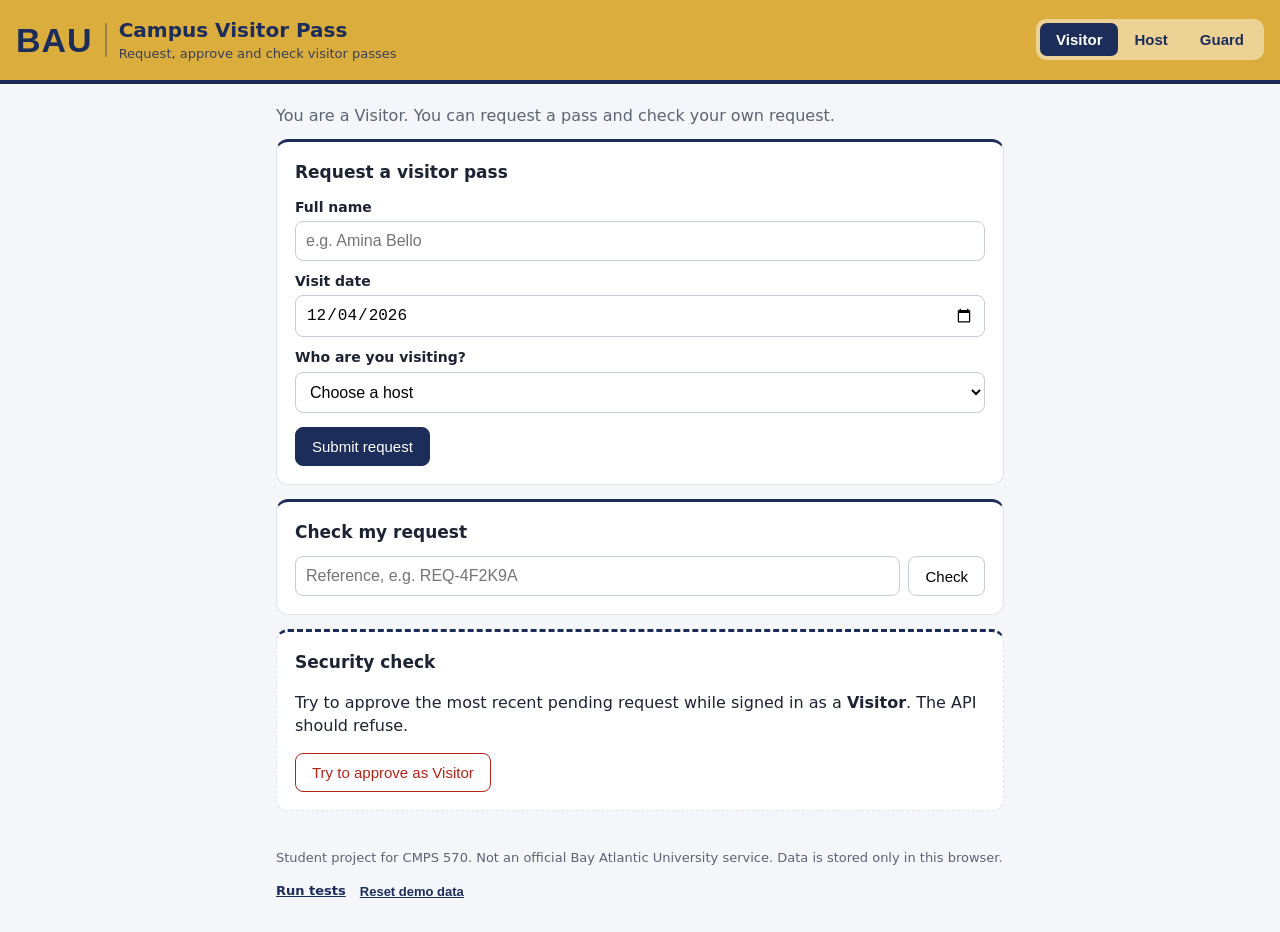
<file: index.html>
<!DOCTYPE html>
<html lang="en">
<head>
  <meta charset="UTF-8">
  <meta name="viewport" content="width=device-width, initial-scale=1">
  <title>Campus Visitor Pass</title>
  <link rel="icon" href="assets/favicon.svg" type="image/svg+xml">
  <link rel="stylesheet" href="css/style.css">
</head>
<body>
  <header class="topbar">
    <div class="brand">
      <span class="logo" role="img" aria-label="BAU">BAU</span>
      <div>
        <h1>Campus Visitor Pass</h1>
        <p class="sub">Request, approve and check visitor passes</p>
      </div>
    </div>
    <nav class="roles" role="tablist" aria-label="Choose a role">
      <button role="tab" data-role="visitor" aria-selected="true">Visitor</button>
      <button role="tab" data-role="host" aria-selected="false">Host</button>
      <button role="tab" data-role="guard" aria-selected="false">Guard</button>
    </nav>
  </header>

  <main>
    <p class="role-note" id="roleNote"></p>

    <!-- VISITOR -->
    <section class="panel" id="panel-visitor">
      <div class="card">
        <h2>Request a visitor pass</h2>
        <form id="requestForm" novalidate>
          <label for="vName">Full name</label>
          <input id="vName" name="name" type="text" maxlength="60" autocomplete="name" placeholder="e.g. Amina Bello">

          <label for="vDate">Visit date</label>
          <input id="vDate" name="date" type="date">

          <label for="vHost">Who are you visiting?</label>
          <select id="vHost" name="host"><option value="">Choose a host</option></select>

          <button type="submit" class="primary">Submit request</button>
        </form>
        <div id="requestMsg" class="msg" role="status" aria-live="polite"></div>
      </div>

      <div class="card">
        <h2>Check my request</h2>
        <form id="statusForm" class="inline" novalidate>
          <input id="statusId" type="text" placeholder="Reference, e.g. REQ-4F2K9A" aria-label="Request reference">
          <button type="submit">Check</button>
        </form>
        <div id="statusMsg" class="msg" role="status" aria-live="polite"></div>
      </div>

      <div class="card demo">
        <h2>Security check</h2>
        <p>Try to approve the most recent pending request while signed in as a <strong>Visitor</strong>. The API should refuse.</p>
        <button id="tryApprove" class="danger">Try to approve as Visitor</button>
        <div id="tryMsg" class="msg" role="status" aria-live="polite"></div>
      </div>
    </section>

    <!-- HOST -->
    <section class="panel" id="panel-host" hidden>
      <div class="card">
        <h2>Pending requests</h2>
        <div id="pendingList"></div>
        <div id="hostMsg" class="msg" role="status" aria-live="polite"></div>
      </div>
      <div class="card">
        <h2>Audit log</h2>
        <p class="hint">Every action is recorded, including refused ones. No visitor names are stored here.</p>
        <div class="table-wrap"><table id="auditTable"><thead><tr><th>Time</th><th>Role</th><th>Action</th><th>Outcome</th><th>Ref</th></tr></thead><tbody></tbody></table></div>
      </div>
    </section>

    <!-- GUARD -->
    <section class="panel" id="panel-guard" hidden>
      <div class="card">
        <h2>Check a pass at the gate</h2>
        <form id="guardForm" class="inline" novalidate>
          <input id="guardCode" type="text" maxlength="9" placeholder="ABCD-2345" aria-label="Pass code" autocomplete="off">
          <button type="submit" class="primary">Check pass</button>
        </form>
        <div id="guardResult" class="verdict" role="status" aria-live="polite"></div>
      </div>
    </section>
  </main>

  <footer>
    <span>Student project for CMPS 570. Not an official Bay Atlantic University service. Data is stored only in this browser.</span>
    <a href="tests/tests.html">Run tests</a>
    <button id="resetData" class="link">Reset demo data</button>
  </footer>

  <script src="js/repository.js"></script>
  <script src="js/passService.js"></script>
  <script src="js/api.js"></script>
  <script src="js/ui.js"></script>
</body>
</html>
</file>
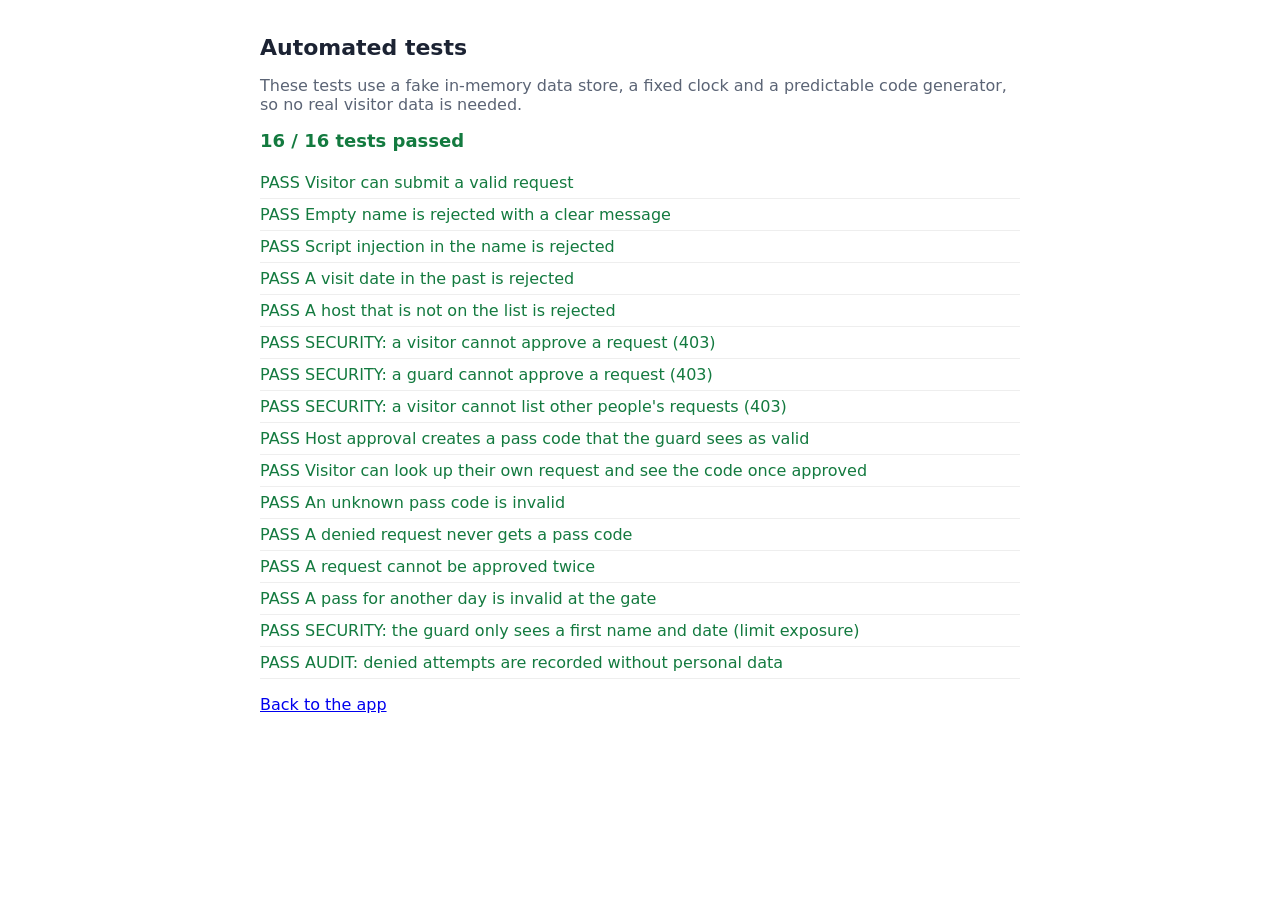
<file: tests/tests.html>
<!DOCTYPE html>
<html lang="en">
<head>
  <meta charset="UTF-8">
  <meta name="viewport" content="width=device-width, initial-scale=1">
  <title>Campus Visitor Pass: Tests</title>
  <link rel="icon" href="../assets/favicon.svg" type="image/svg+xml">
  <style>
    body { font-family: system-ui, sans-serif; max-width: 760px; margin: 0 auto; padding: 20px; color: #1c2333; }
    h1 { font-size: 22px; } .summary { font-size: 18px; font-weight: 700; margin: 12px 0; }
    li { padding: 6px 0; border-bottom: 1px solid #eee; list-style: none; }
    .pass { color: #137a3f; } .fail { color: #b42318; } ul { padding: 0; }
    p { color: #5b6475; }
  </style>
</head>
<body>
  <h1>Automated tests</h1>
  <p>These tests use a fake in-memory data store, a fixed clock and a predictable code generator, so no real visitor data is needed.</p>
  <div class="summary" id="summary"></div>
  <ul id="results"></ul>
  <p><a href="../index.html">Back to the app</a></p>
  <script src="../js/repository.js"></script>
  <script src="../js/passService.js"></script>
  <script src="../js/api.js"></script>
  <script src="tests.js"></script>
  <script>
    CVP.runTests(function (results, passed, total) {
      var s = document.getElementById("summary");
      s.textContent = passed + " / " + total + " tests passed";
      s.className = "summary " + (passed === total ? "pass" : "fail");
      var ul = document.getElementById("results");
      results.forEach(function (r) {
        var li = document.createElement("li");
        li.className = r.ok ? "pass" : "fail";
        li.textContent = (r.ok ? "PASS  " : "FAIL  ") + r.name + (r.ok ? "" : "  (" + r.error + ")");
        ul.appendChild(li);
      });
    });
  </script>
</body>
</html>
</file>
<file: css/style.css>
:root {
  --navy: #1c2d5a; --blue: #1c2d5a; --gold: #dbad3d; --gold-light: #f6ecd2; --ink: #1c2333; --muted: #5b6475;
  --line: #dfe3ea; --bg: #f4f6fa; --card: #ffffff;
  --green: #137a3f; --green-bg: #e5f5ec; --red: #b42318; --red-bg: #fdecea; --amber-bg: #fff6e0;
}
* { box-sizing: border-box; }
body { margin: 0; font-family: system-ui, -apple-system, "Segoe UI", Roboto, sans-serif; color: var(--ink); background: var(--bg); line-height: 1.45; }
.topbar { background: var(--gold); color: var(--navy); padding: 16px; border-bottom: 4px solid var(--navy); display: flex; flex-wrap: wrap; gap: 14px; align-items: center; justify-content: space-between; }
.brand { display: flex; gap: 12px; align-items: center; }
.logo { font-family: "Arial Black", "Helvetica Neue", Arial, sans-serif; font-weight: 900; font-size: 34px; letter-spacing: 1px; color: var(--navy); line-height: 1; padding-right: 12px; border-right: 2px solid rgba(28,45,90,.35); }
h1 { font-size: 20px; margin: 0; }
.sub { margin: 0; font-size: 13px; color: var(--navy); opacity: .85; }
.roles { display: flex; background: rgba(255,255,255,.45); border-radius: 10px; padding: 4px; }
.roles button { border: 0; background: transparent; color: var(--navy); font-weight: 600; padding: 8px 16px; border-radius: 7px; font-size: 15px; cursor: pointer; }
.roles button[aria-selected="true"] { background: var(--navy); color: #fff; font-weight: 700; }
main { max-width: 760px; margin: 0 auto; padding: 16px; }
.role-note { color: var(--muted); margin: 4px 0 12px; }
.card { background: var(--card); border: 1px solid var(--line); border-top: 3px solid var(--navy); border-radius: 12px; padding: 18px; margin-bottom: 14px; }
.card h2 { font-size: 17px; margin: 0 0 12px; }
label { display: block; font-weight: 600; font-size: 14px; margin: 10px 0 4px; }
input, select { width: 100%; padding: 10px; font-size: 16px; border: 1px solid #c7cdd8; border-radius: 8px; background: #fff; }
button { font-size: 15px; padding: 10px 16px; border-radius: 8px; border: 1px solid #c7cdd8; background: #fff; cursor: pointer; }
button.primary { background: var(--navy); border-color: var(--navy); color: #fff; }
button.primary:hover { background: #2a3f78; }
input:focus, select:focus { outline: 3px solid var(--gold-light); border-color: var(--gold); }
button.danger { background: #fff; border-color: var(--red); color: var(--red); }
form > button { margin-top: 14px; }
.inline { display: flex; gap: 8px; }
.inline input { flex: 1; }
.inline button { margin: 0; white-space: nowrap; }
.msg { margin-top: 12px; border-radius: 8px; font-size: 14px; }
.msg:empty { display: none; }
.msg.ok { background: var(--green-bg); color: var(--green); padding: 10px 12px; }
.msg.err { background: var(--red-bg); color: var(--red); padding: 10px 12px; }
.msg.info { background: var(--amber-bg); color: #7a5600; padding: 10px 12px; }
.demo { border-style: dashed; border-top: 3px dashed var(--navy); }
.hint { color: var(--muted); font-size: 14px; }
.req { display: flex; justify-content: space-between; gap: 10px; align-items: center; padding: 10px 0; border-top: 1px solid var(--line); flex-wrap: wrap; }
.req:first-child { border-top: 0; }
.meta { color: var(--muted); font-size: 13px; }
.actions { display: flex; gap: 8px; }
.table-wrap { overflow-x: auto; }
table { width: 100%; border-collapse: collapse; font-size: 13px; }
th, td { text-align: left; padding: 6px 8px; border-bottom: 1px solid var(--line); white-space: nowrap; }
tr.denied td { color: var(--red); font-weight: 600; }
.verdict { margin-top: 14px; border-radius: 10px; text-align: center; }
.verdict:empty { display: none; }
.verdict.valid { background: var(--green-bg); color: var(--green); padding: 18px; }
.verdict.invalid { background: var(--red-bg); color: var(--red); padding: 18px; }
.verdict .big { font-size: 34px; font-weight: 800; letter-spacing: 2px; }
footer { max-width: 760px; margin: 0 auto; padding: 8px 16px 30px; display: flex; flex-wrap: wrap; gap: 14px; font-size: 13px; color: var(--muted); align-items: center; }
footer a { color: var(--navy); font-weight: 600; }
button.link { border: 0; background: none; color: var(--navy); font-weight: 600; padding: 0; font-size: 13px; text-decoration: underline; }
@media (max-width: 520px) { .roles { width: 100%; } .roles button { flex: 1; } .inline { flex-direction: column; } }
</file>
